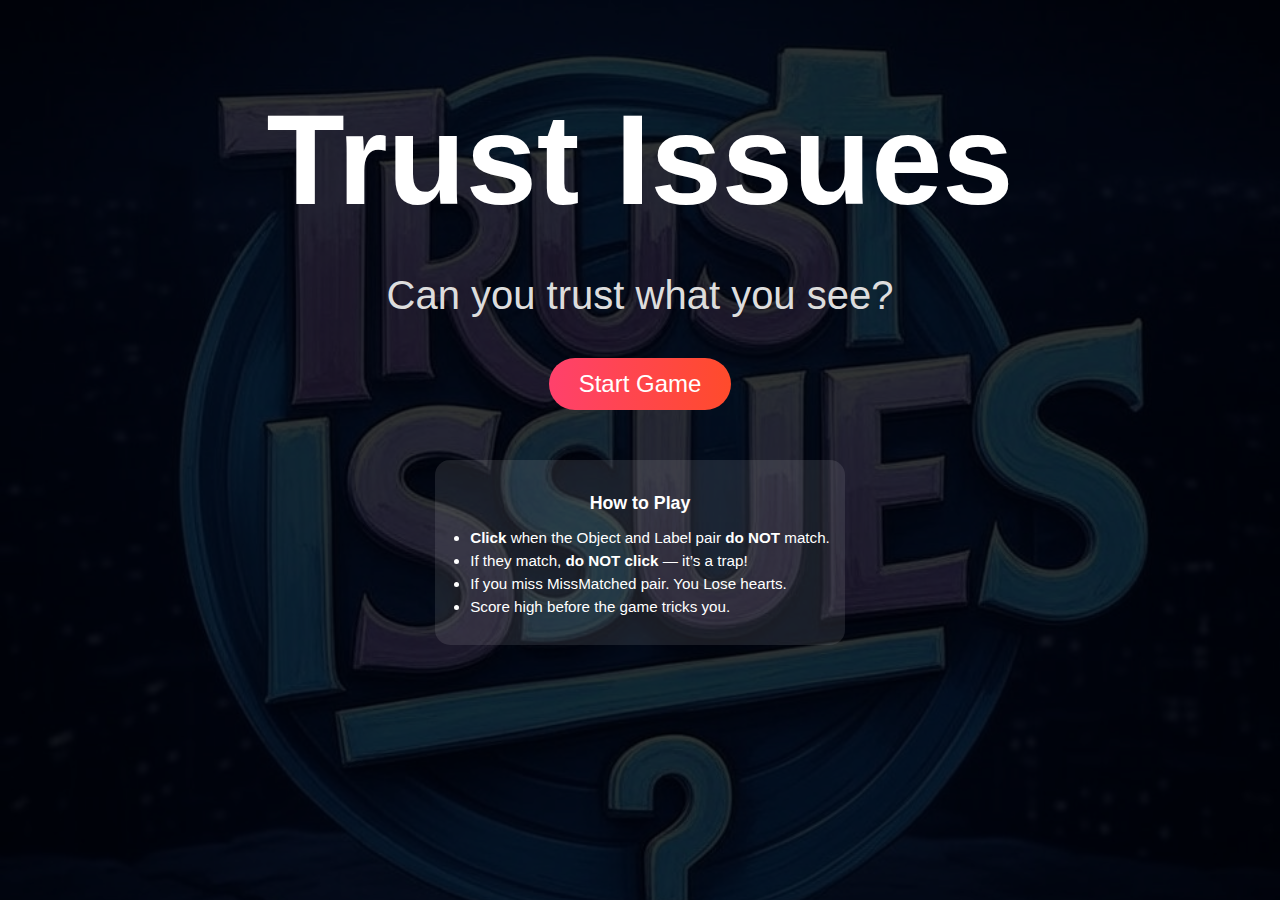
<file: index.html>
<!DOCTYPE html>
<html lang="en">
<head>
    <meta charset="UTF-8">
    <meta name="viewport" content="width=device-width, initial-scale=1.0">
    <title>Trust Issues</title>
    <link rel="icon" href="images\logo.jpg" type="image/png">
    <link href="https://fonts.cdnfonts.com/css/pack-man" rel="stylesheet">
    <link rel="stylesheet" href="style.css">
</head>
<body>
    <section id="start-screen" class="screen-active">
    <div class="overlay">
      <h1 class="game-title">Trust Issues</h1>
      <p class="tagline">Can you trust what you see?</p>
      <button id="start-btn" onclick="window.location.href='game.html'">Start Game</button>

      <div class="instructions">
        <h3>How to Play</h3>
        <ul>
          <li><b>Click</b> when the Object and Label pair <b>do NOT</b> match.</li>
          <li>If they match, <b>do NOT click</b> — it’s a trap!</li>
          <li>If you miss MissMatched pair. You Lose hearts.</li>
          <li>Score high before the game tricks you.</li>
        </ul>
      </div>
    </div>
  </section>
</body>
</html>
</file>
<file: style.css>
body {
  margin: 0;
  padding: 0;
  font-family: 'PACK-MAN', sans-serif;
  overflow-y: hidden;
}

#start-screen {
  height: 100vh;
  width: 100%;
  background-image: url("images/logo.jpg");
  background-size: cover;
  background-position-y: 20%;
  background-position-x: center;
}

#start-screen::before {
  content: "";
  position: absolute;
  top: 0; left: 0;
  width: 100%; height: 100%;
  background-color: rgba(0, 0, 0, .8); 
}

.overlay {
  position: relative;
  display: flex;
  flex-direction: column;
  justify-content: center;
  align-items: center;
  color: white;
  text-align: center;
}

.game-title {
  font-size: 8rem;
  margin-bottom: 0px;
  animation: fadeInOut 7s ease-in-out infinite;
}
@keyframes fadeInOut{
  0%{
    opacity: 1;
    transform: scale(1.1);
  }
  50%{
    opacity: 0;
    transform: scale(0.1);
  }
  100%{
    opacity: 1;
    transform: scale(1.1);
  }
}

.tagline {
  font-size: 2.5rem;
  animation: fadeOutIn 7s ease-in-out infinite;
  color: #ddd;
}
@keyframes fadeOutIn {
  0%{
    opacity: 0;
    transform: scale(1.5);
  }
  50%{
    opacity: 1;
    transform: scale(0.8);
  }
  100%{
    opacity: 0;
    transform: scale(1.5);
  }
}

@media (max-width:550px){
    #start-screen{
        background-position-x: 40%;
    }
    .game-title{
        font-size: 6.8rem;
        margin-bottom: 0px;
        animation: fadeInOut 7s ease-in-out infinite;
    }
    #strat-btn{
        margin-bottom: 4rem;
    }
    .tagline{
      font-size: 1.7rem;
    }
    @keyframes fadeInOut{
  0%{
    opacity: 1;
    transform: scale(1);
  }
  50%{
    opacity: 0;
    transform: scale(0.1);
  }
  100%{
    opacity: 1;
    transform: scale(1);
  }
}
}

#start-btn {
  padding: 12px 30px;
  font-size: 1.5rem;
  font-family: 'PACK-MAN', sans-serif;
  border: none;
  background: linear-gradient(to right, #ff416c, #ff4b2b);
  color: white;
  border-radius: 30px;
  cursor: pointer;
  transition: all 0.3s ease;
  margin-bottom: 50px;
}

#start-btn:hover {
  transform: scale(1.05);
}

.instructions {
  max-width: 400px;
  background-color: rgba(255, 255, 255, 0.1);
  padding: 15px;
  border-radius: 15px;
  font-size: 0.95rem;
  font-family: Arial, Helvetica, sans-serif !important;
}

.instructions h3 {
  margin-bottom: 10px;
}

.instructions ul {
  list-style: disc;
  padding-left: 20px;
  text-align: left;
}

.instructions li {
  margin-bottom: 6px;
}
</file>
